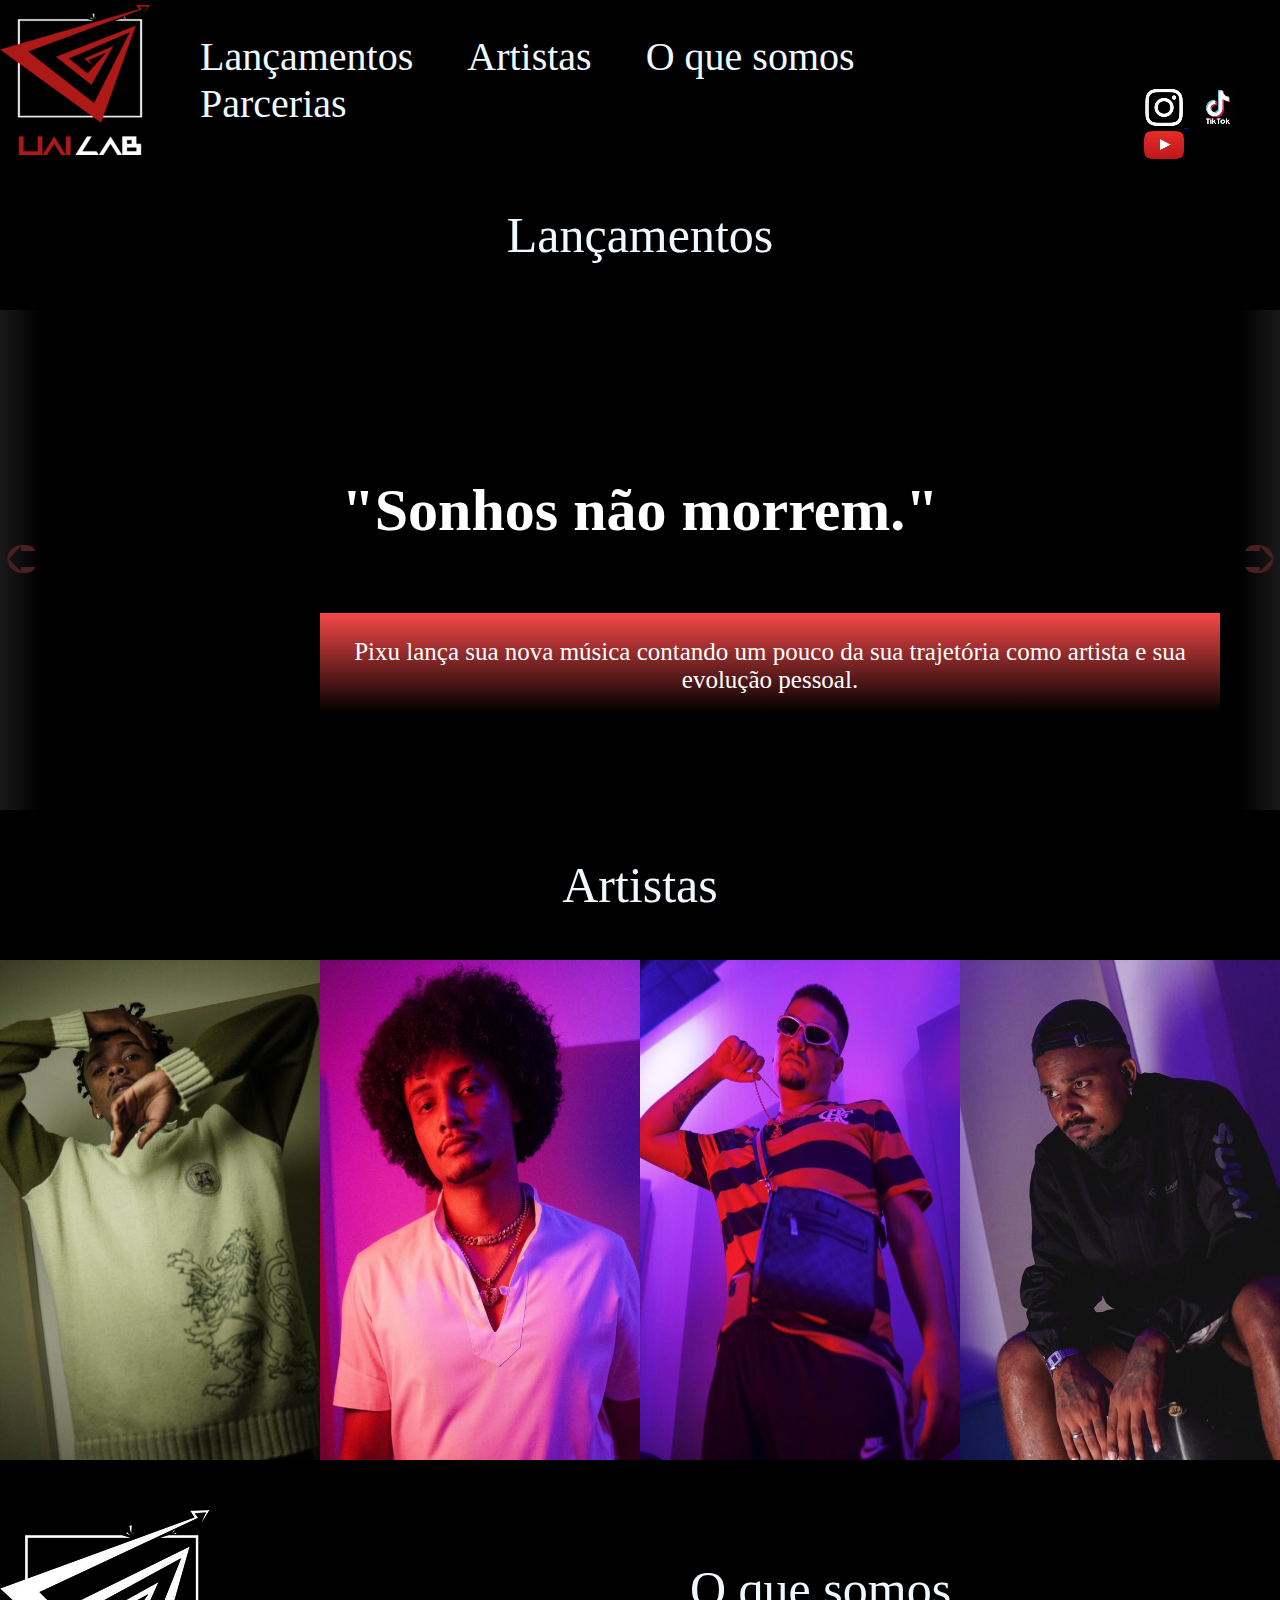
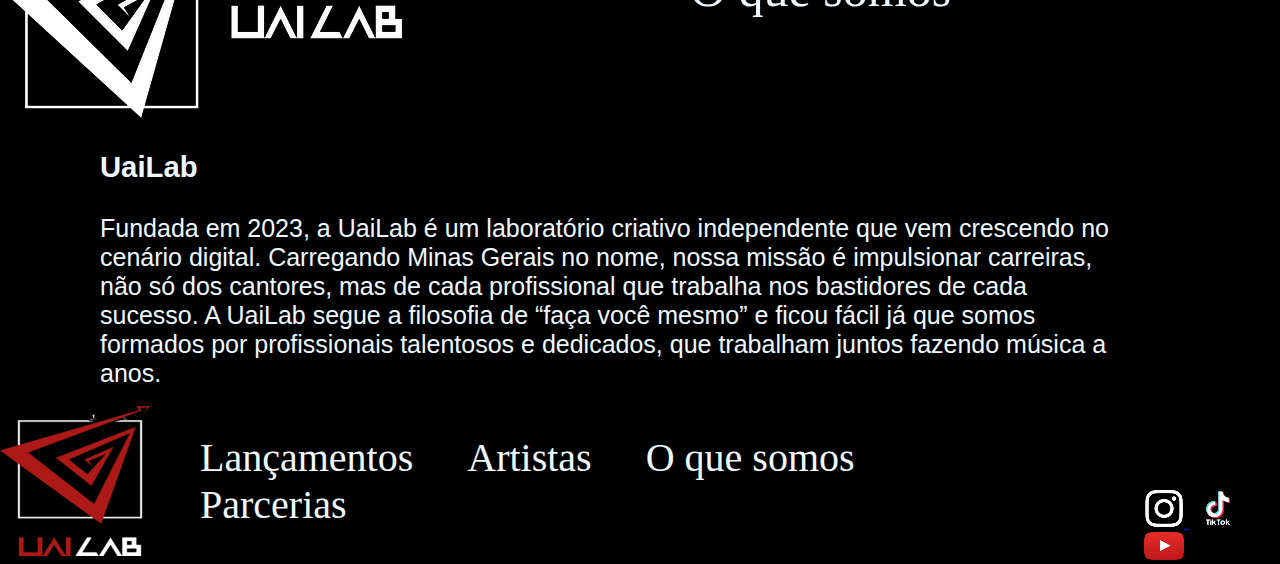
<file: index.html>
<!DOCTYPE html>
<html lang="pt-BR">

<head>
    <meta name="viewport" content="width=device-width,initial-scale=1">
    <meta charset="utf-8">
    <link rel="stylesheet" type="text/css" href="css/main.css">
    <title>Uailab Produções</title>

</head>

<body>
    <header class="uailab_intro">
        <img src="img/UAILAB-LOGO-BV (1).png" alt="LogoUaiLab" />
        <nav class="menu_1">
            <a href="">Lançamentos</a>
            <a href="">Artistas</a>
            <a href="">O que somos</a>
            <a href="">Parcerias</a>
        </nav>
        <nav class="social-medias">
            <a href="https://www.instagram.com/uai.lab/">
                <img src="img/instagram.png" alt="instagram" />
            </a>
            <a href="https://www.tiktok.com/@uailab_?lang=pt-BR">
                <img src="img/tiktok.png" alt="tiktok">
            </a>
            <a href="https://www.youtube.com/watch?v=2QqzkMgl05k">
                <img src="img/YT.png" alt="youtube">
            </a>
        </nav>
    </header>
    <section class="news">
        <div class="lancamentos">
            <p>Lançamentos</p>
        </div>
    </section>
    <section id="block-1">
        <div class="slider">
            <button class="arrow-left control" type="button" aria-label="previous-content">⮈</button>
            <button class="arrow-right control" type="button" aria-label="next-content">⮊</button>
            <div class="elements" id="first-element">
                <a href="https://www.youtube.com/watch?v=2QqzkMgl05k">
                    <div class="title">
                        <h1>"Sonhos não morrem."</h1>
                    </div>
                    <div class="sub-title">
                        <p>Pixu lança sua nova música contando um pouco da sua trajetória como artista e sua evolução
                            pessoal.</p>
                    </div>
                </a>
            </div>
            <div class="elements" id="second-element">
                <a href="https://www.youtube.com/watch?v=pS6BpQaqNfo">
                    <div class="title">
                        <h1>"Mirame"</h1>
                    </div>
                    <div class="sub-title">
                        <p>MC Greggo lança aquela para os apaixonados que estão sofrendo.</p>
                    </div>
                </a>
            </div>
            <div class="elements" id="third-element">
                <a href="https://www.youtube.com/watch?v=Sjbwe_P8gNw">
                    <div class="title">
                        <h1>"Mimada - ft MC Greggo"</h1>
                    </div>
                    <div class="sub-title">
                        <p>VITIM trouxe o que você precisa para curtir,quer gucci? pandora? só falar o que quer!</p>
                    </div>
                </a>
            </div>
            <div class="elements" id="fourth-element">
                <a href="https://www.youtube.com/watch?v=Oj4u6HdqdeQ">
                    <div class="title">
                        <h1>"Vai tombar"</h1>
                    </div>
                    <div class="sub-title">
                        <p>Então toma do Dyeffão, não vem pagar de pah na internet.</p>
                    </div>
                </a>
            </div>
        </div>
    </section>
    <section class="space">
        <div class="booking-letter">
            <p>Artistas</p>
        </div>
    </section>
    <section id="booking">
        <div class="bios">
            <div class="artists">
                <div class="Pixu">
                    <img src="img/PIXU BIO.jpg" alt="Pixu">
                </div>
                <div class="bio">
                    <h2>Pixu</h2>
                    <p>Pixu,pixu,pixu,pixu,pixu...Comecei a compor quando eu ainda tinha 9 anos e desde então a música é
                        o que me mantém vivo. Luto contra o estereótipo de que todo homem preto tem que ser o brabão
                        posturado. Um salve pra quem gosta de anime e pra quem não joga de sona!</p>
                </div>
            </div>
            <div class="artists">
                <div class="Greggo">
                    <img src="img/GREGGO BIO.jpg" alt="Greggo">
                </div>
                <div class="bio">
                    <h2>Greggo</h2>
                    <p>MC GREGGO, muito prazer! Comecei minha carreira musical aos 15 anos compondo e cantando funk
                        ostentação, subgênero do funk. Hoje canto RAP E FUNK.Trago em minhas músicas mensagens de
                        amor-próprio, autocuidado e superação. Tenho certeza de que vocês vão se apaixonar, curtir e
                        dançar muito escutando minhas músicas</p>
                </div>
            </div>
            <div class="artists">
                <div class="Vitim">
                    <img src="img/VITIM BIO.jpg" alt="Vitim">
                </div>
                <div class="bio">
                    <h2>Vitim GE</h2>
                    <p>Fala minha tropa, é o Vitim GE! Comecei na música com meus 15 anos de idade porque precisava
                        expressar o sentimento de tudo que via nas ruas, sempre gostei de funk e desde meus 9 anos
                        sempre gostava de cantar as músicas como se eu fosse Mc… Trago em minhas músicas todo sentimento
                        de um menor que cresceu nas ruas e tá cheio de vontade de vencer na vida… Vem comigo acompanhar
                        a história de mais um menor sonhador!</p>
                </div>
            </div>
            <div class="artists">
                <div class="Dyeff">
                    <img src="img/DYEFF BIO.jpg" alt="Dyeff">
                </div>
                <div class="bio">
                    <h2>Dyeff</h2>
                    <p>Bom dia, boa tarde, boa noite! Comecei na música por acaso, aprendi a tocar violão vendo meu
                        primo
                        tocar, e me apaixonei pela música logo de cara. Dali pra frente já tive banda de rock, grupo de
                        rap, e hoje sou um artista que tenta misturar de tudo um pouco e criar sonoridades únicas. Sou
                        multi-instrumentista, compositor e produtor, e cada criação para mim é única!</p>
                </div>
            </div>
        </div>
    </section>
    <section class="aboutUs">
        <div class="usImg">
            <img src="img/UAILAB-LOGO-HORIZONTAL-BRANCA.png" alt="logoHB">
        </div>
        <div class="usTitle"> 
            <p>O que somos</p>
        </div>
    </section>
    <section class="content">
        <div class="info">
            <h3>UaiLab</h3>
            <p>Fundada em 2023, a UaiLab é um laboratório criativo independente que vem crescendo no cenário digital.
                Carregando Minas Gerais no nome, nossa missão é impulsionar carreiras, não só dos cantores,
                mas de cada profissional que trabalha nos bastidores de cada sucesso.
                A UaiLab segue a filosofia de “faça você mesmo” e ficou fácil já que somos formados por
                profissionais talentosos e dedicados, que trabalham juntos fazendo música a anos.</p>
        </div>
    </section>
    <footer class="uailab_intro">
        <img src="img/UAILAB-LOGO-BV (1).png" alt="LogoUaiLab" />
        <nav class="menu_1 footer">
            <a href="">Lançamentos</a>
            <a href="">Artistas</a>
            <a href="">O que somos</a>
            <a href="">Parcerias</a>
        </nav>
        <nav class="social-medias">
            <a href="https://www.instagram.com/uai.lab/">
                <img src="img/instagram.png" alt="instagram" />
            </a>
            <a href="https://www.tiktok.com/@uailab_?lang=pt-BR">
                <img src="img/tiktok.png" alt="tiktok">
            </a>
            <a href="https://www.youtube.com/watch?v=2QqzkMgl05k">
                <img src="img/YT.png" alt="youtube">
            </a>
        </nav>
    </footer>
    <script src="js/slider.js"></script>
</body>

</html>
</file>
<file: css/main.css>
html{
    width: 100%;
    height: 100%;
}
body {
    width: 100%;
    height: 100%;
    margin: 0;
    background-image:url("");
    background-size: cover;
    background-color: #000;
}

.uailab_intro {
    background-color: #000;
    display:flex;
    justify-content: center;
    align-items: center;
    width: 100%;
    height: 160px;
    margin: 0 auto;
}

.menu_1 a {
    font-family: pixo;
    color: aliceblue;
    padding-left: 50px;
    text-decoration:none;
    font-size: 40px;
    justify-content: center;
}

.social-medias{
    margin-top: 90px;
    margin-left: 150px;
}
.social-medias a{
    align-items:end;
    padding-left: 10px;
}

.news{
    width: 100%;
    height: 150px;
}
.lancamentos{
    margin: 0;
    padding: 0;
    display: flex;
    align-items: center;
    justify-content: center;
    width: 100%;
    height: 150px;
    position: relative;
    font-family: pixo;
    font-size: 50px;
    color: aliceblue;
}
#block-1{
    width: 100%;
    height: 500px;
    overflow-x: hidden;
}
#block-1::-webkit-scrollbar{
    display: none;
}
.slider{
    display: flex;
    width: 400%;
    height: 100%;
    
}
.arrow-left, .arrow-right{
    display: inline-block;
    position:absolute;
    height: 500px;
    background: linear-gradient(to left, transparent 0%, white 300%);
    font-size: 40px;
    border: none;
    cursor: pointer;
    color: rgb(245, 105, 105);
    opacity: 0.3;
}
.arrow-right{
    
    background: linear-gradient(to right, transparent 0%, white 300%);
    right: 0;
}

.arrow-left:hover, .arrow-right:hover{
    opacity: 1;
}
.elements{
    width: 25%;
    height: 100%;
    transition: ease-in-out;
    scroll-snap-align: start;
}

.elements a{
    display: block;
    width: 100%;
    height: 100%;
    align-content: center;
    text-decoration: none;
    
}

@font-face {
    font-family: pixo;
    src: url("C:/Users/Luizz/Desktop/Programação/UaiLab/img/Urban Graffiti PERSONAL USE ONLY.ttf") ;
}

@font-face {
    font-family: myText;
    src:url("C:/Users/Luizz/Desktop/Programação/UaiLab/img/Aver.ttf")
  }

h1{
    font-family: myText;
    text-align: center;
    align-content: center;
    font-size: 60px;
    color: white;
    background: linear-gradient(to top, transparent 0%, black);
    width: 700px;
    height: 125px;
}

.title{
    display: flex;
    justify-content: center;
    
}
.sub-title{
    display: flex;
    justify-content: center;
    text-align: center;
    margin-left: 25%;
    font-family: myText; 
    font-size: 25px;
    color: white;
    background: linear-gradient(to top, transparent 0%, rgb(247, 72, 72));
    width: 900px;
    height: 100px;
}
#first-element{
    background-image: url("C:/Users/Luizz/Desktop/Programação/UaiLab/img/Pixu.jpg");
    
}

#second-element{
    background-image: url("C:/Users/Luizz/Desktop/Programação/UaiLab/img/Greggo.jpg");
    
}
#third-element{
    background-image: url("C:/Users/Luizz/Desktop/Programação/UaiLab/img/VITTIM GE.jpg");
    
}
#fourth-element{
    background-image: url("C:/Users/Luizz/Desktop/Programação/UaiLab/img/DYEFF.jpg");
    background: cover;
}

.space{
    margin: 0;
    padding: 0;
    display: flex;
    align-items: center;
    justify-content: center;
    width: 100%;
    height: 150px;
    position: relative;
    font-family: pixo;
    font-size: 50px;
    color: aliceblue;
}

.booking{
    margin: 0;
    padding: 0;
    width: 80%;
    height: auto;
}

.bios{
    display: flex;
    position: relative;
    width: 100%;
    height: auto;
    justify-items: center;

}
.artists{
    width: 80%;
    height: 500px;
    justify-content: center;
}

.artists img{
    justify-content: center;
    width: 100%;
    height: 500px;
}

.bio{
    width: 25%;
    height: 100px;
    top: 125px;
    position: absolute;
    color: white;
    opacity: 0;
    font-size: 20px;
    transition: 1s;
    background: linear-gradient(to top, 0%, rgb(139, 139, 139));
}

.artists:hover{
    opacity: 0.9;
}

.artists:hover .bio{
    opacity: 1;
}

.aboutUs{
    width: 100%;
    height: auto;
    margin: 0;
    padding: 0;
    margin-top: 50px;
    color: white;
    display: flex;
}

.usImg{
    justify-items: center;
}
.usTitle{
    padding-left: 22.5%;
    font-family: pixo;
    font-size: 50px;
    color: aliceblue;
    justify-content: center;
}

.content{
    width: 80%;
    height: 150px;
    padding-left: 100px;
    margin-bottom: 100px;
    color:aliceblue ;
    font-family: arial;
    font-size: 25px;
}

.menu_1 footer{
    list-style: none;
    display: block;
}
</file>
